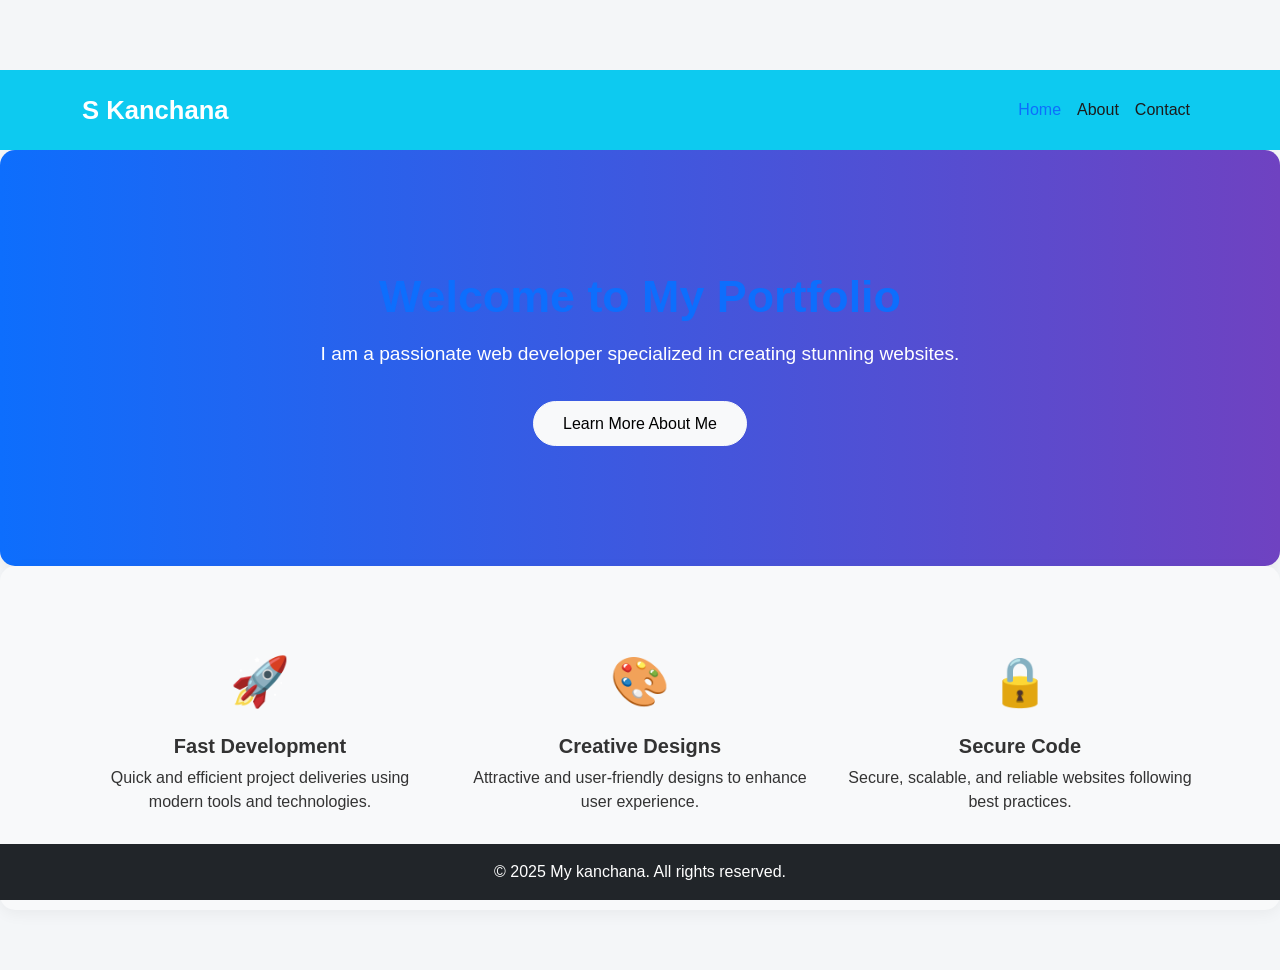
<file: index.html>
<!DOCTYPE html>
<html lang="en">
<head>
    <meta charset="UTF-8">
    <title>My Responsive Portfolio</title>
    <meta name="viewport" content="width=device-width, initial-scale=1">
    <link href="https://cdn.jsdelivr.net/npm/bootstrap@5.3.3/dist/css/bootstrap.min.css" rel="stylesheet">
    <link rel="stylesheet" href="/Styles/about.css"> 
    <style>
        .hero-section {
            padding: 120px 0;
            background: linear-gradient(to right, #0d6efd, #6f42c1);
            color: #fff;
            text-align: center;
        }

        .hero-section h1 {
            font-size: 2.8rem;
            font-weight: bold;
        }

        .hero-section p {
            font-size: 1.2rem;
            margin-top: 1rem;
        }

        .btn-custom {
            border-radius: 50px;
            padding: 0.6rem 1.8rem;
            font-size: 1rem;
        }

        .features-section {
            padding: 80px 0;
            background-color: #f8f9fa;
        }

        .feature-icon {
            font-size: 3rem;
            color: #0d6efd;
        }
    </style>
</head>
<body>
    
    <nav class="navbar navbar-expand-lg navbar-dark bg-info">
        <div class="container">
            <a class="navbar-brand fw-bold" href="#">S Kanchana</a>
            <button class="navbar-toggler" type="button" data-bs-toggle="collapse" data-bs-target="#navbarNav">
                <span class="navbar-toggler-icon"></span>
            </button>
            <div class="collapse navbar-collapse" id="navbarNav">
                <ul class="navbar-nav ms-auto">
                    <li class="nav-item"><a class="nav-link active" href="index.html">Home</a></li>
                    <li class="nav-item"><a class="nav-link" href="about.html">About</a></li>
                    <li class="nav-item"><a class="nav-link" href="contact.html">Contact</a></li>
                </ul>
            </div>
        </div>
    </nav>

    
    <section class="hero-section">
        <div class="container">
            <h1>Welcome to My Portfolio</h1>
            <p>I am a passionate web developer specialized in creating stunning websites.</p>
            <a href="about.html" class="btn btn-light btn-custom mt-3">Learn More About Me</a>
        </div>
    </section>

   
    <section class="features-section">
        <div class="container">
            <div class="row text-center g-4">
                <div class="col-md-4">
                    <div>
                        <div class="feature-icon mb-3">
                            🚀
                        </div>
                        <h5 class="fw-bold">Fast Development</h5>
                        <p>Quick and efficient project deliveries using modern tools and technologies.</p>
                    </div>
                </div>
                <div class="col-md-4">
                    <div>
                        <div class="feature-icon mb-3">
                            🎨
                        </div>
                        <h5 class="fw-bold">Creative Designs</h5>
                        <p>Attractive and user-friendly designs to enhance user experience.</p>
                    </div>
                </div>
                <div class="col-md-4">
                    <div>
                        <div class="feature-icon mb-3">
                            🔒
                        </div>
                        <h5 class="fw-bold">Secure Code</h5>
                        <p>Secure, scalable, and reliable websites following best practices.</p>
                    </div>
                </div>
            </div>
        </div>
    </section>

    
    <footer class="bg-dark text-white text-center p-3 mt-auto">
        © 2025 My kanchana. All rights reserved.
    </footer>

    <script src="https://cdn.jsdelivr.net/npm/bootstrap@5.3.3/dist/js/bootstrap.bundle.min.js"></script>
</body>
</html>
</file>
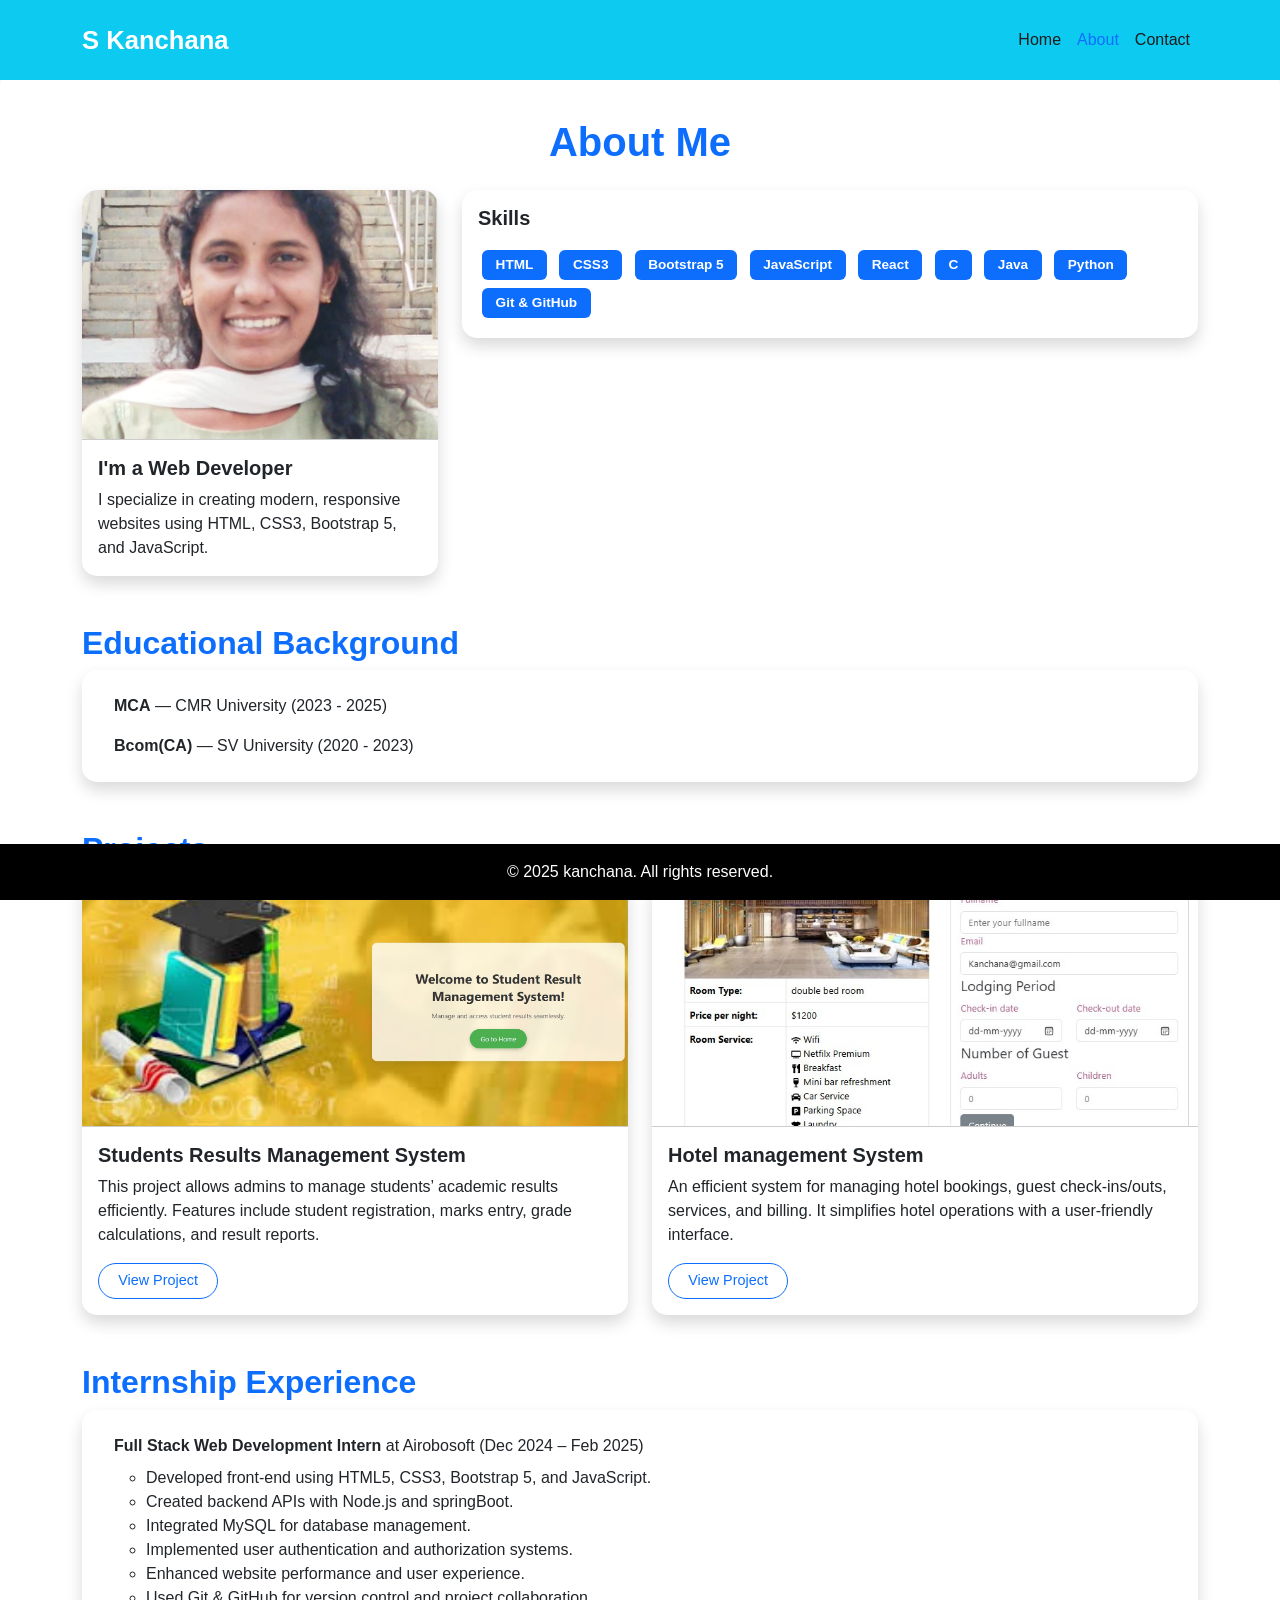
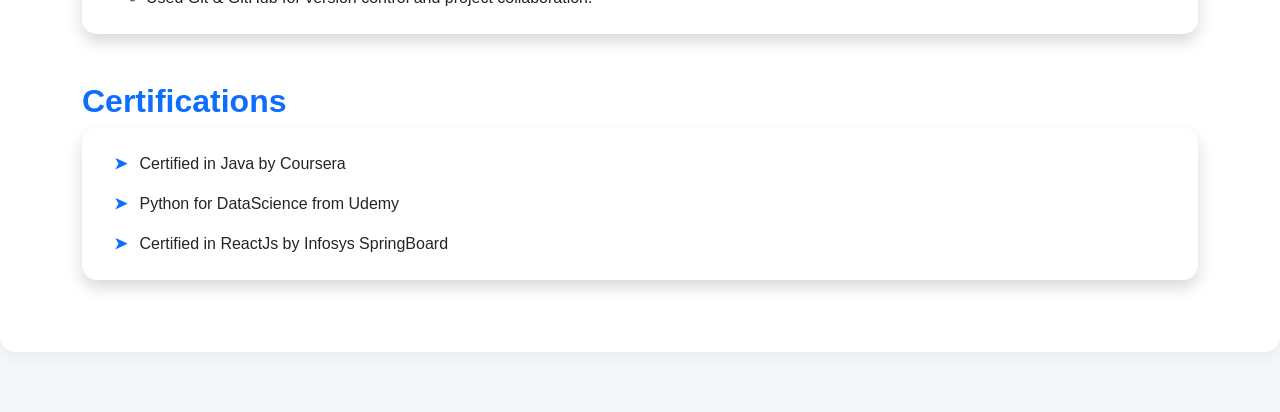
<file: Templets/about.html>
<!DOCTYPE html>
<html lang="en">
<head>
    <meta charset="UTF-8">
    <title>About Me - My Portfolio</title>
    <meta name="viewport" content="width=device-width, initial-scale=1">
    <link href="https://cdn.jsdelivr.net/npm/bootstrap@5.3.3/dist/css/bootstrap.min.css" rel="stylesheet">
    <link rel="stylesheet" href="/Styles/about.css">
</head>
<body>
    
    <nav class="navbar navbar-expand-lg navbar-dark bg-info fixed-top">
        <div class="container">
            <a class="navbar-brand" href="#">S Kanchana</a>
            <button class="navbar-toggler" type="button" data-bs-toggle="collapse" data-bs-target="#navbarNav">
                <span class="navbar-toggler-icon"></span>
            </button>
            <div class="collapse navbar-collapse" id="navbarNav">
                <ul class="navbar-nav ms-auto">
                    <li class="nav-item"><a class="nav-link" href="index.html">Home</a></li>
                    <li class="nav-item"><a class="nav-link active" href="about.html">About</a></li>
                    <li class="nav-item"><a class="nav-link" href="contact.html">Contact</a></li>
                </ul>
            </div>
        </div>
    </nav>

    
    <section class="py-5">
        <div class="container">
            <h1 class="mb-4 text-center fw-bold">About Me</h1>
            <div class="row g-4">
                <div class="col-md-4">
                    <div class="card shadow border-0">
                        <img src="/images/profile.jpg" class="card-img-top" alt="Profile Photo">
                        <div class="card-body">
                            <h5 class="card-title">I'm a Web Developer</h5>
                            <p class="card-text">I specialize in creating modern, responsive websites using HTML, CSS3, Bootstrap 5, and JavaScript.</p>
                        </div>
                    </div>
                </div>
                <div class="col-md-8">
                    <div class="card shadow border-0">
                        <div class="card-body">
                            <h5 class="card-title mb-3">Skills</h5>
                            <span class="badge bg-primary m-1">HTML</span>
                            <span class="badge bg-primary m-1">CSS3</span>
                            <span class="badge bg-primary m-1">Bootstrap 5</span>
                            <span class="badge bg-primary m-1">JavaScript</span>
                            <span class="badge bg-primary m-1">React</span>
                            <span class="badge bg-primary m-1">C</span>
                            <span class="badge bg-primary m-1">Java</span>
                            <span class="badge bg-primary m-1">Python</span>
                            <span class="badge bg-primary m-1">Git & GitHub</span>
                        </div>
                    </div>
                </div>
            </div>

            
            <h2 class="mt-5 fw-bold">Educational Background</h2>
            <div class="card shadow border-0 mb-4">
                <div class="card-body">
                    <ul class="list-group list-group-flush">
                        <li class="list-group-item"><strong>MCA</strong> — CMR University (2023 - 2025)</li>
                        <li class="list-group-item"><strong>Bcom(CA)</strong> — SV University (2020 - 2023)</li>
                    </ul>
                </div>
            </div>


            <h2 class="mt-5 fw-bold">Projects</h2>
            <div class="row g-4">
                <div class="col-md-6">
                    <div class="card shadow border-0 h-100">
                        <img src="/images/p1.jpg" class="card-img-top" alt="Project 1">
                        <div class="card-body">
                            <h5 class="card-title">Students Results Management System</h5>
                            <p class="card-text">
                            This project allows admins to manage students’ academic results efficiently. Features include student registration, marks entry, grade calculations, and result reports.
                            </p>                            
                            <a href="#" class="btn btn-outline-primary btn-sm">View Project</a>
                        </div>
                    </div>
                </div>
                <div class="col-md-6">
                    <div class="card shadow border-0 h-100">
                        <img src="/images/p2.jpg" class="card-img-top" alt="Project 2">
                        <div class="card-body">
                            <h5 class="card-title">Hotel management System</h5>
                            <p class="card-text">
                            An efficient system for managing hotel bookings, guest check-ins/outs, services, and billing. It simplifies hotel operations with a user-friendly interface.
                            </p>                            
                            <a href="#" class="btn btn-outline-primary btn-sm">View Project</a>
                        </div>
                    </div>
                </div>
            </div>

            
<h2 class="mt-5 fw-bold">Internship Experience</h2>
<div class="card shadow border-0 mb-4">
    <div class="card-body">
        <ul class="list-group list-group-flush">
            <li class="list-group-item">
                <strong>Full Stack Web Development Intern</strong> at Airobosoft (Dec 2024 – Feb 2025)
                <ul class="mt-2">
                    <li>Developed front-end using HTML5, CSS3, Bootstrap 5, and JavaScript.</li>
                    <li>Created backend APIs with Node.js and springBoot.</li>
                    <li>Integrated MySQL for database management.</li>
                    <li>Implemented user authentication and authorization systems.</li>
                    <li>Enhanced website performance and user experience.</li>
                    <li>Used Git & GitHub for version control and project collaboration.</li>
                </ul>
            </li>
        </ul>
    </div>
</div>


            
<h2 class="mt-5 fw-bold">Certifications</h2>
<div class="card shadow border-0 mb-4">
    <div class="card-body">
        <ul class="list-group list-group-flush certifications-list">
            <li class="list-group-item">Certified in Java by Coursera</li>
            <li class="list-group-item">Python for DataScience from Udemy</li>
            <li class="list-group-item">Certified in ReactJs by Infosys SpringBoard</li>
        </ul>
    </div>
</div>

    </section>

   
    <footer class="bg-black text-white text-center p-3 mt-auto">
        © 2025 kanchana. All rights reserved.
    </footer>

    <script src="https://cdn.jsdelivr.net/npm/bootstrap@5.3.3/dist/js/bootstrap.bundle.min.js"></script>
</body>
</html>
</file>
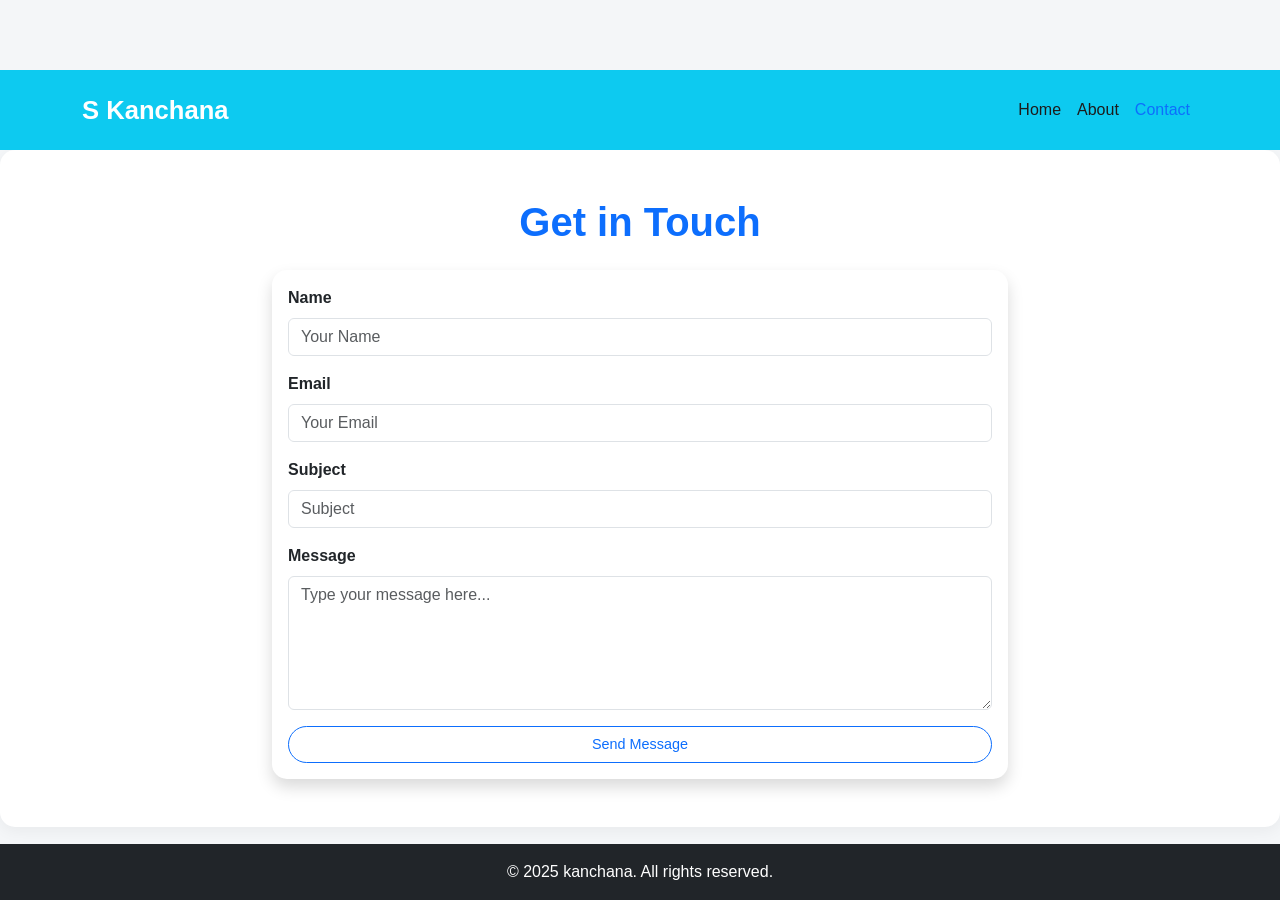
<file: Templets/contact.html>
<!DOCTYPE html>
<html lang="en">
<head>
    <meta charset="UTF-8">
    <title>Contact Me - My Portfolio</title>
    <meta name="viewport" content="width=device-width, initial-scale=1">
    <link href="https://cdn.jsdelivr.net/npm/bootstrap@5.3.3/dist/css/bootstrap.min.css" rel="stylesheet">
    <link rel="stylesheet" href="/Styles/about.css"> 
</head>
<body>
   
    <nav class="navbar navbar-expand-lg navbar-dark bg-info">
        <div class="container">
            <a class="navbar-brand" href="#">S Kanchana</a>
            <button class="navbar-toggler" type="button" data-bs-toggle="collapse" data-bs-target="#navbarNav">
                <span class="navbar-toggler-icon"></span>
            </button>
            <div class="collapse navbar-collapse" id="navbarNav">
                <ul class="navbar-nav ms-auto">
                    <li class="nav-item"><a class="nav-link" href="index.html">Home</a></li>
                    <li class="nav-item"><a class="nav-link" href="about.html">About</a></li>
                    <li class="nav-item"><a class="nav-link active" href="contact.html">Contact</a></li>
                </ul>
            </div>
        </div>
    </nav>


    <section class="py-5">
        <div class="container">
            <h1 class="mb-4 text-center fw-bold">Get in Touch</h1>
            <div class="row justify-content-center">
                <div class="col-md-8">
                    <div class="card shadow border-0">
                        <div class="card-body">
                            <form>
                                <div class="mb-3">
                                    <label for="name" class="form-label fw-bold">Name</label>
                                    <input type="text" class="form-control" id="name" placeholder="Your Name" required>
                                </div>
                                <div class="mb-3">
                                    <label for="email" class="form-label fw-bold">Email</label>
                                    <input type="email" class="form-control" id="email" placeholder="Your Email" required>
                                </div>
                                <div class="mb-3">
                                    <label for="subject" class="form-label fw-bold">Subject</label>
                                    <input type="text" class="form-control" id="subject" placeholder="Subject" required>
                                </div>
                                <div class="mb-3">
                                    <label for="message" class="form-label fw-bold">Message</label>
                                    <textarea class="form-control" id="message" rows="5" placeholder="Type your message here..." required></textarea>
                                </div>
                                <button type="submit" class="btn btn-outline-primary w-100">Send Message</button>
                            </form>
                        </div>
                    </div>
                </div>
            </div>
        </div>
    </section>


    <footer class="bg-dark text-white text-center p-3 mt-auto">
        © 2025 kanchana. All rights reserved.
    </footer>

    <script src="https://cdn.jsdelivr.net/npm/bootstrap@5.3.3/dist/js/bootstrap.bundle.min.js"></script>
</body>
</html>
</file>
<file: Styles/about.css>
body {
    background-color: #f4f6f8;
    font-family: 'Segoe UI', Tahoma, Geneva, Verdana, sans-serif;
    color: #333;
}

.navbar {
    padding: 1rem 0;
}

.navbar-brand {
    font-weight: bold;
    font-size: 1.6rem;
}

.navbar-nav .nav-link {
    color: #1d1b1b;
    transition: color 0.3s;
}

.navbar-nav .nav-link:hover,
.navbar-nav .nav-link.active {
    color: #0d6efd;
}

h1, h2, h5 {
    font-weight: bold;
}

section h1, section h2 {
    color: #0d6efd;
}


.card {
    border-radius: 15px;
    box-shadow: 0 8px 20px rgba(0, 0, 0, 0.1);
    overflow: hidden;
    transition: transform 0.3s ease;
    background-color: #ffffff;
}

.card:hover {
    transform: translateY(-5px);
}

.card-img-top {
    width: 100%;
    height: 250px; 
    object-fit: cover;
    border-bottom: 1px solid #ccc;
    border-top-left-radius: 15px;
    border-top-right-radius: 15px;
}


.btn-outline-primary {
    border-radius: 50px;
    padding: 0.4rem 1.2rem;
    font-size: 0.9rem;
}


.badge {
    padding: 0.6em 1em;
    font-size: 0.85rem;
}


footer {
    position: fixed;
    bottom: 0;
    width: 100%;
    z-index: 1030;
}

body {
    padding-top: 70px;  
    padding-bottom: 60px; 
}

ul.list-group li {
    background-color: #fff;
    border: none;
}


.certifications-list li::before {
    content: '➤ ';
    color: #0d6efd;
    font-weight: bold;
    margin-right: 8px;
}


section {
    background-color: #ffffff;
    padding: 2rem;
    border-radius: 15px;
    box-shadow: 0 4px 15px rgba(0, 0, 0, 0.05);
}


@media (max-width: 768px) {
    .navbar-nav {
        text-align: center;
    }

    .btn-outline-primary {
        width: 100%;
    }

    .card-img-top {
        height: 150px;
    }
}
</file>
